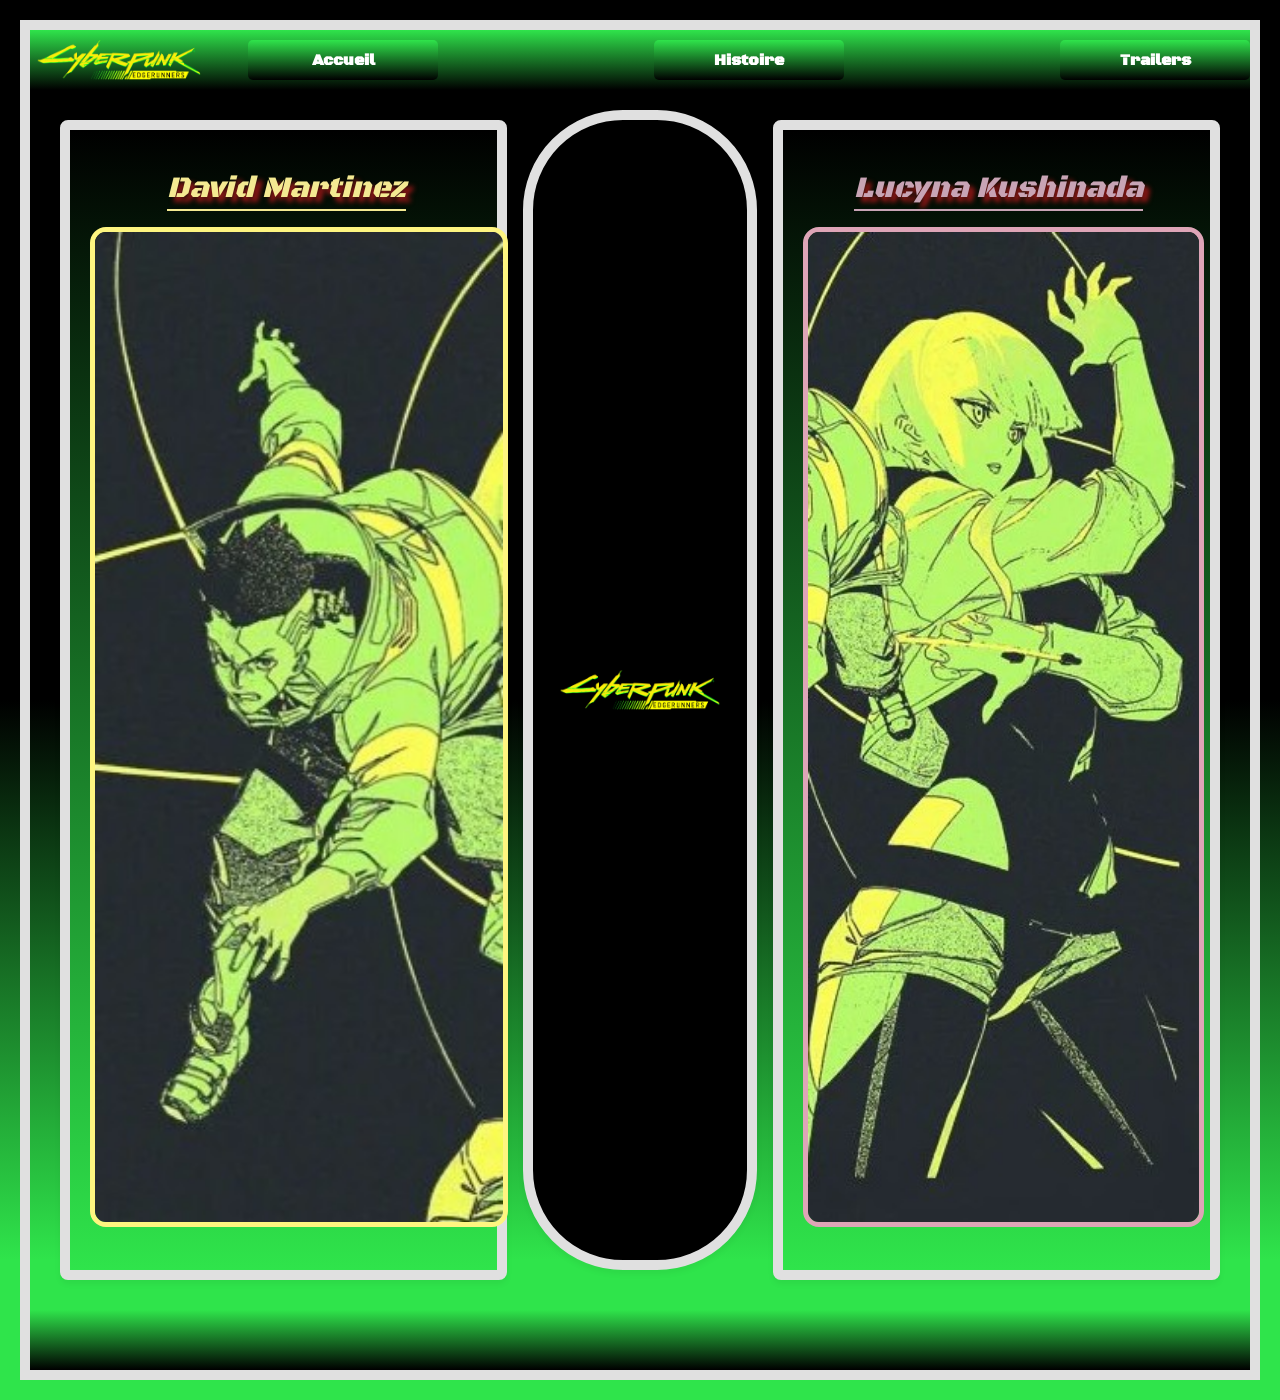
<file: HTML SEMAINE 1/index.html>
<!DOCTYPE html>
    <html lang="fr">
        <head>
            <meta charset="UTF-8">
            <meta name="viewport" content="width=device-width, initial-scale=1.0">
            <link rel="stylesheet" href="style.css">
            <link rel="preconnect" href="https://fonts.googleapis.com">
            <link rel="preconnect" href="https://fonts.gstatic.com" crossorigin>
            <link href="https://fonts.googleapis.com/css2?family=Black+Ops+One&family=Roboto:ital,wght@0,100..900;1,100..900&display=swap" rel="stylesheet">
            <title>IIM Exercices Entraînement</title>
        </head>
        <body>
            <!--Haut de page (aide avec Gemini pour orientation et apprentissage)-->
            <header>
                    <header class="site-header">
                          <img src="images/Cyberpunk_Edgerunners_logo.png" alt="Logo" class="img">
                        <nav class="barre-onglet">
                            <a href="http://127.0.0.1:5500/#" class="onglet">Accueil</a>
                            <a href="http://127.0.0.1:5500/histoire.html" class="onglet">Histoire</a>
                            <a href="http://127.0.0.1:5500/trailers.html#" class="onglet">Trailers</a>
                        </nav>
            </header>
           <!--Contenu du site (aide avec Gemini pour orientation et apprentissage)-->
            <main>
                <div class="presentation-contenu">
                    <div class="bloc-1">
                        <a href="#" class="text">David Martinez</a>
                            <img src="images/577467d.jpg" alt="David Martinez" class="img-container">
                    </div>
                    <div class="bloc-2">
                        <a href="#" target="#">
                            <img src="images/Cyberpunk_Edgerunners_logo.png" alt="Logo" class="img-container3">
                        </a>
                    </div>
                    <div class="bloc-3">
                        <a href="#" class="text3">Lucyna Kushinada</a>
                            <img src="images/577467c.jpg" alt="Lucyna Kushinada" class="img-container2">
                    </div>
            </main>
                       
             <!--Pied de page(aide avec Gemini pour orientation et apprentissage)-->
            <footer>
                <footer class="site-footer">

                </footer>
               
            </footer>

        </body>
    </html>
</file>
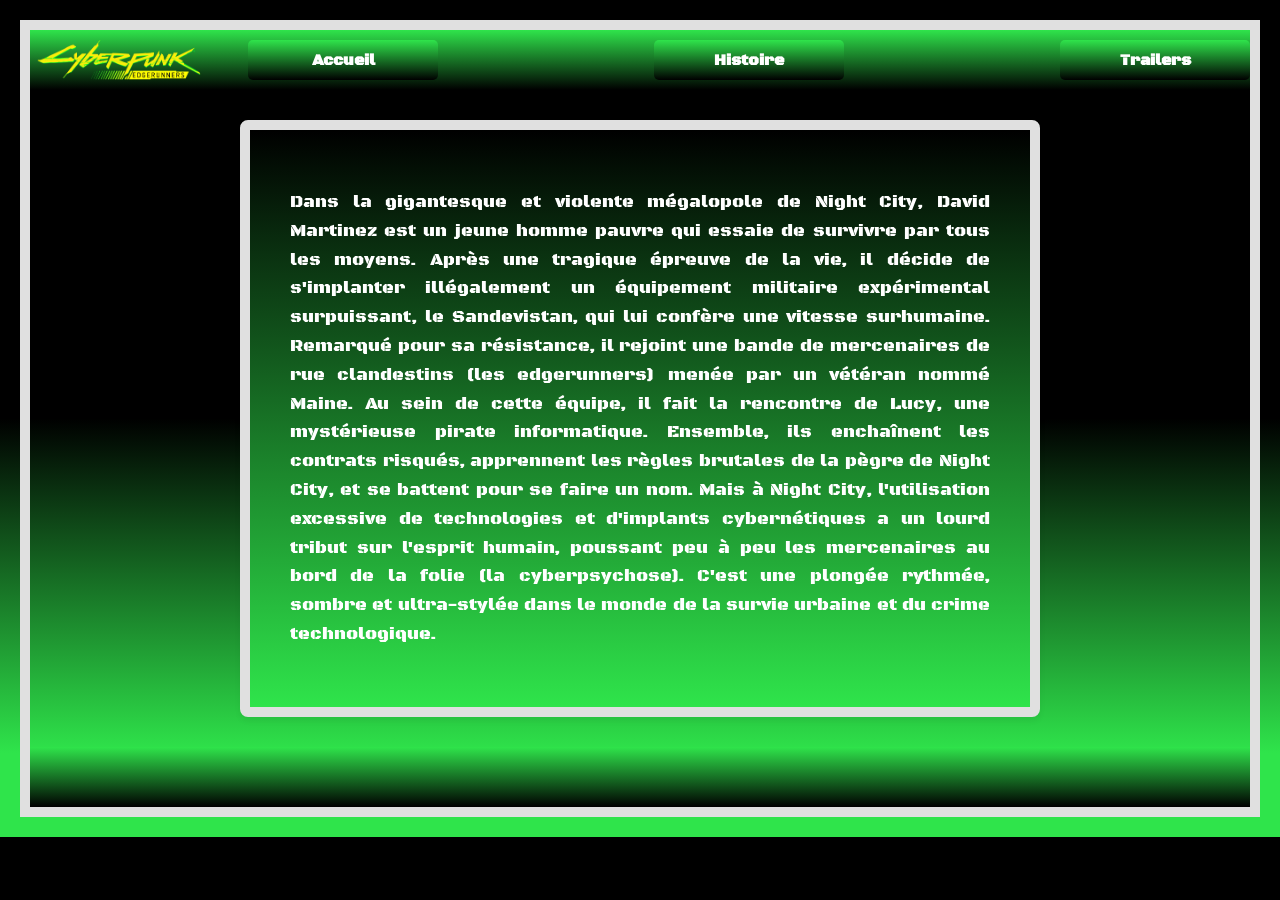
<file: HTML SEMAINE 1/histoire.html>
<!DOCTYPE html>
    <html lang="fr">
        <head>
            <meta charset="UTF-8">
            <meta name="viewport" content="width=device-width, initial-scale=1.0">
            <link rel="stylesheet" href="style.css">
            <link rel="preconnect" href="https://fonts.googleapis.com">
            <link rel="preconnect" href="https://fonts.gstatic.com" crossorigin>
            <link href="https://fonts.googleapis.com/css2?family=Black+Ops+One&family=Roboto:ital,wght@0,100..900;1,100..900&display=swap" rel="stylesheet">
            <title>IIM Exercices Entraînement</title>
        </head>
        <body>
            <!--Haut de page (aide avec Gemini pour orientation et apprentissage)-->
            <header>
                    <header class="site-header">
                          <img src="images/Cyberpunk_Edgerunners_logo.png" alt="Logo" class="img">
                        <nav class="barre-onglet">
                            <a href="http://127.0.0.1:5500/#" class="onglet">Accueil</a>
                            <a href="http://127.0.0.1:5500/histoire.html" class="onglet">Histoire</a>
                            <a href="http://127.0.0.1:5500/trailers.html#" class="onglet">Trailers</a>
                        </nav>
            </header>
           <!--Contenu du site (aide avec Gemini pour orientation et apprentissage) -->
            <main>
                <div class="presentation-contenu">
                    <div class="bloc-4">
                        <p>Dans la gigantesque et violente mégalopole de Night City, David Martinez est un jeune homme pauvre qui essaie de survivre par tous les moyens. Après une tragique épreuve de la vie, il décide de s'implanter illégalement un équipement militaire expérimental surpuissant, le Sandevistan, qui lui confère une vitesse surhumaine.

                        Remarqué pour sa résistance, il rejoint une bande de mercenaires de rue clandestins (les edgerunners) menée par un vétéran nommé Maine. Au sein de cette équipe, il fait la rencontre de Lucy, une mystérieuse pirate informatique. Ensemble, ils enchaînent les contrats risqués, apprennent les règles brutales de la pègre de Night City, et se battent pour se faire un nom.

                        Mais à Night City, l'utilisation excessive de technologies et d'implants cybernétiques a un lourd tribut sur l'esprit humain, poussant peu à peu les mercenaires au bord de la folie (la cyberpsychose). C'est une plongée rythmée, sombre et ultra-stylée dans le monde de la survie urbaine et du crime technologique.</p>
                      
                    </div>
            </main>
                       
             <!--Pied de page (aide avec Gemini pour orientation et apprentissage)-->
            <footer>
                <footer class="site-footer">

                </footer>
               
            </footer>

        </body>
    </html>
</file>
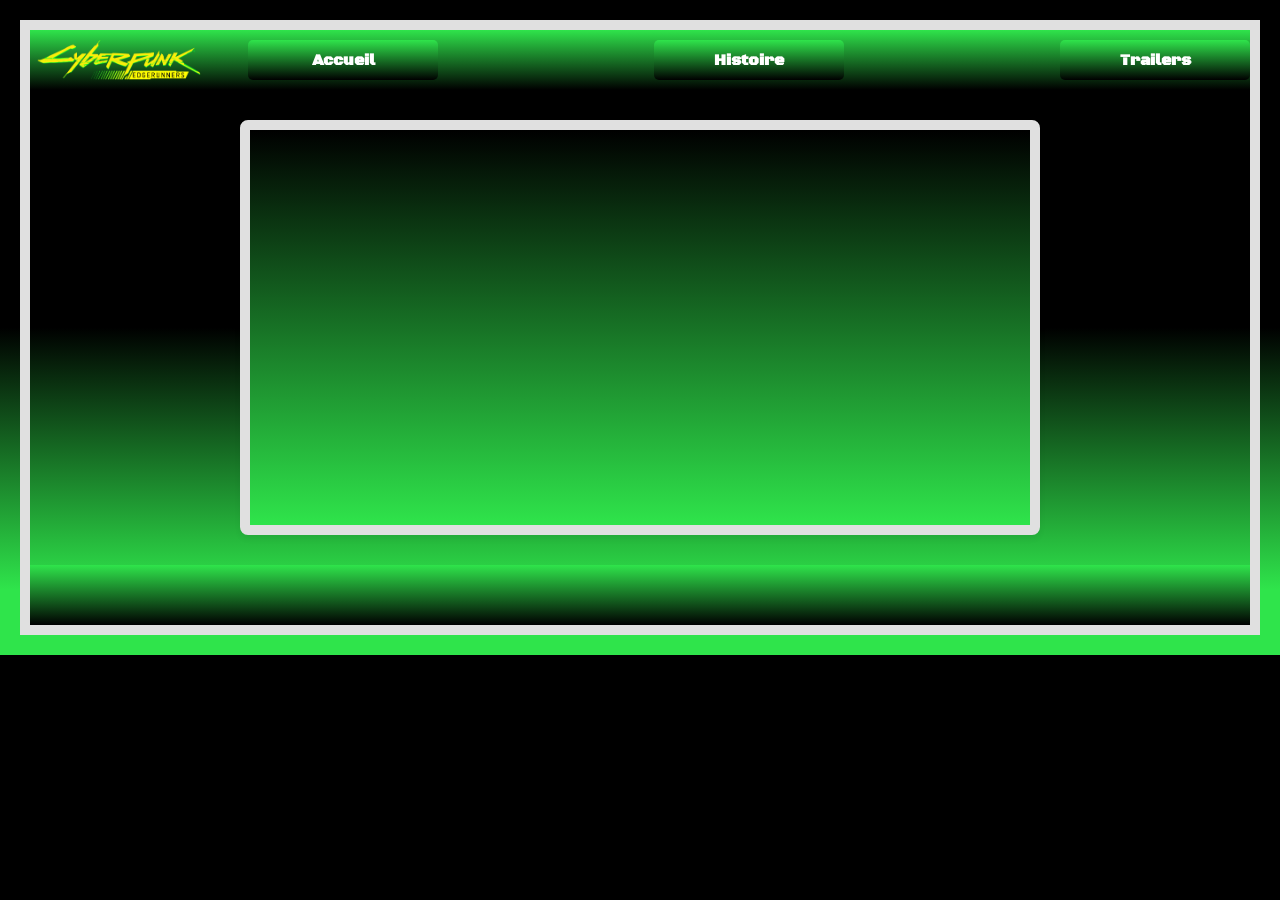
<file: HTML SEMAINE 1/trailers.html>
<!DOCTYPE html>
    <html lang="fr">
        <head>
            <meta charset="UTF-8">
            <meta name="viewport" content="width=device-width, initial-scale=1.0">
            <link rel="stylesheet" href="style.css">
            <link rel="preconnect" href="https://fonts.googleapis.com">
            <link rel="preconnect" href="https://fonts.gstatic.com" crossorigin>
            <link href="https://fonts.googleapis.com/css2?family=Black+Ops+One&family=Roboto:ital,wght@0,100..900;1,100..900&display=swap" rel="stylesheet">
            <title>IIM Exercices Entraînement</title>
        </head>
        <body>
            <!--Haut de page (aide avec Gemini pour orientation et apprentissage)-->
            <header>
                    <header class="site-header">
                          <img src="images/Cyberpunk_Edgerunners_logo.png" alt="Logo" class="img">
                        <nav class="barre-onglet">
                            <a href="http://127.0.0.1:5500/#" class="onglet">Accueil</a>
                            <a href="http://127.0.0.1:5500/histoire.html" class="onglet">Histoire</a>
                            <a href="http://127.0.0.1:5500/trailers.html#" class="onglet">Trailers</a>
                        </nav>
            </header>
           <!--Contenu du site (aide avec Gemini pour orientation et apprentissage) -->
            <main>
                <div class="presentation-contenu">
                    <div class="bloc-video">
                        <iframe width="560" height="315" src="https://www.youtube.com/embed/SR7Uk4eVmzA?si=Qui7HHiN35C_7fLY" title="YouTube video player" frameborder="0" allow="accelerometer; autoplay; clipboard-write; encrypted-media; gyroscope; picture-in-picture; web-share" referrerpolicy="strict-origin-when-cross-origin" allowfullscreen></iframe>
                       
                      
                    </div>
            </main>
                       
             <!--Pied de page (aide avec Gemini pour orientation et apprentissage)-->
            <footer>
                <footer class="site-footer">

                </footer>
               
            </footer>

        </body>
    </html>
</file>
<file: HTML SEMAINE 1/style.css>
:root {
    --body-color: black;
    --front-color: #631A86;
    --font-family: 'Black Ops One', cursive;
}

body {
    background: linear-gradient(black 50%, #2fe44b 90%);
    min-height: 50vh;
    margin: 20px;
    border: 10px solid #e0e0e0;
}

/* --- HEADER (aide avec Gemini pour orientation et apprentissage) --- */

.site-header {
    display: flex;
    justify-content: space-between;
    align-items: center;
    width: 100%;
    padding: 10px 0px; 
    background: linear-gradient(#2fe44b, black); 
    box-sizing: border-box;
}

.site-header img, img.site-header {
    display: block;
    width: auto;
    height: 40px;
}

.barre-onglet {
    display: flex;
    flex-direction: row;
    justify-content: space-between;
    flex-grow: 1;
    margin-left: 40px;
    align-items: center;
    padding: 0;
    position: relative;
}

a.onglet {
    color: white;              
    text-decoration: none;     
    background: linear-gradient(#2fe44b, black); 
    padding: 10px 20px;        
    border-radius: 5px;        
    font-weight: bold;         
    justify-content: space-around;
    align-items: right;
    font-size: 16px;
    flex: 1;
    max-width: 150px;
    text-align: center;
}

a.onglet::after {
    transition: left 0.6s ease, right 0.6s ease;
}

a.onglet:hover {
   background: linear-gradient(black, #2fe44b); 
   transform: translateY(-2px);
   color: rgb(209, 133, 27)
}

a.onglet:hover::after {
    left: 50%;
    right: 50%;
}


/*--- HEADER (aide avec Gemini pour orientation et apprentissage) --- */

/* --- MAIN (aide avec Gemini pour orientation et apprentissage)--- */
/* --- TEXTE ET ANIMATION */

p{
    font-family: 'Black Ops One', cursive;
}

a{
    color: var(--front-color);
    font-family: 'Black Ops One', cursive;
}

a.text{
    font-size: 30px;
    font-style: italic;
    margin: 0;
    text-shadow: 5px 5px 5px #931717;
    color: #f4e992;
    position: relative;
    display: inline-block;
    cursor: pointer;
    transition: color 0.6s ease;
    text-decoration: none;
    bottom: -20px;
    left: 20%;
}

a.text::after {
    content: '';
    position: absolute;
    height: 2px;
    bottom: -4px;
    left: 0;
    right: 0;
    background-color: currentColor;
    transition: left 0.6s ease, right 0.6s ease;
}

a.text:hover {
    transform: scale(1.15);
    color: rgb(209, 133, 27);
}

a.text:hover::after {
    left: 50%;
    right: 50%;
}


a.text3 {
    font-size: 30px;
    font-style: italic;
    margin: 0;
    text-shadow: 5px 5px 5px #931717;
    color: #c8a4b5;
    position: relative;
    display: inline-block;
    cursor: pointer;
    transition: color 0.6s ease;
    text-decoration: none;
    bottom: -20px;
    left: 13%;
}

a.text3::after {
    content: '';
    position: absolute;
    height: 2px;
    bottom: -4px;
    left: 0;
    right: 0;
    background-color: currentColor;
    transition: left 0.6s ease, right 0.6s ease;
}

a.text3:hover {
    transform: scale(1.15);
    color: rgb(209, 133, 27);
}

a.text3:hover::after {
    left: 50%;
    right: 50%;
}

/* --- IMAGE ET ANIMATION --- */

.img-container {
   width: 40px auto;
   margin: 40px auto;
   height: 90%;
   align-items: center;
   justify-content: center;
   border-radius: 16px;
   border: 5px solid #fef580;
   display: flex;
   flex-direction: column;
}

.img-container2 {
    width: 40px auto;
    margin: 40px auto;
    height: 90%;
    align-items: center;
    justify-content: center;
    border-radius: 16px;
    border: 5px solid #dea5b7;
    display: flex;
    flex-direction: column;
}

.img-container img {
    display: flex;
    flex-direction: column;
    object-fit: cover;
    width: 100%;
    height: 100%;
    align-items: center;
    justify-content: center;
}

.img-container3 {
    display: flex;
    flex-direction: column;
    max-width: 100%;
    max-height: 100%;
    width: 150%;
    height: auto;
    align-items: center;
    justify-content: center;
    left: 20%;
}

/* --- BLOC --- */

.presentation-contenu{ 
    display: flex;
    flex-wrap: wrap;
    gap: 16px;
    margin: 0 30px;
    align-content: center;
}

.bloc-1 {
    width: calc(100%/3);
    height: 1100px;
    align-content: center;
    flex: 1;
    padding: 20px;
    background: linear-gradient(to bottom, black, #2fe44b);
    border: 10px solid #e0e0e0;
    border-radius: 8px;
    box-shadow: 0 4px 6px rgba(0,0,0,0.05);
    margin: 30px auto;
}

.bloc-2 {
    width: calc(100%/3);
    height: 1100px;
    align-content: center;
    flex-direction: column;
    flex: 1;
    padding: 20px;
    background-color: black;
    border: 10px solid #e0e0e0;
    border-radius: 100px;
    box-shadow: 0 4px 6px rgba(0,0,0,0.05);
    margin: 20px auto;
}

.bloc-3 {
    width: calc(100%/3);
    height: 1100px;
    align-content: center;
    flex: 1;
    padding: 20px;
    background: linear-gradient(to bottom, black, #2fe44b);
    border: 10px solid #e0e0e0;
    border-radius: 8px;
    box-shadow: 0 4px 6px rgba(0,0,0,0.05);
    margin: 30px auto;
}

.bloc-4 {
    width: 100%;                 
    max-width: 800px;             
    min-height: 400px;            
    display: flex;                
    justify-content: center;      
    padding: 40px;                
    background: linear-gradient(to bottom, black, #2fe44b);
    border: 10px solid #e0e0e0;
    border-radius: 8px;
    box-shadow: 0 4px 6px rgba(0,0,0,0.05);
    margin: 30px auto;          
    box-sizing: border-box;
}

.bloc-4 p{
    color: white;               
    font-size: 18px;             
    line-height: 1.6;             
    text-align: justify;
}

.bloc-video {
     width: 100%;                 
    max-width: 800px;             
    min-height: 400px;            
    display: flex;                
    justify-content: center;      
    padding: 40px;                
    background: linear-gradient(to bottom, black, #2fe44b);
    border: 10px solid #e0e0e0;
    border-radius: 8px;
    box-shadow: 0 4px 6px rgba(0,0,0,0.05);
    margin: 30px auto;          
    box-sizing: border-box;
}
/* --- MAIN --- (aide avec Gemini pour orientation et apprentissage) */

/* --- FOOTER ---*/

.site-footer {
    display: flex;
    justify-content: space-between;
    align-items: center;
    width: 100%;
    padding: 30px 0px; 
    background: linear-gradient(#2fe44b, black); 
    box-sizing: border-box; 
}
</file>
